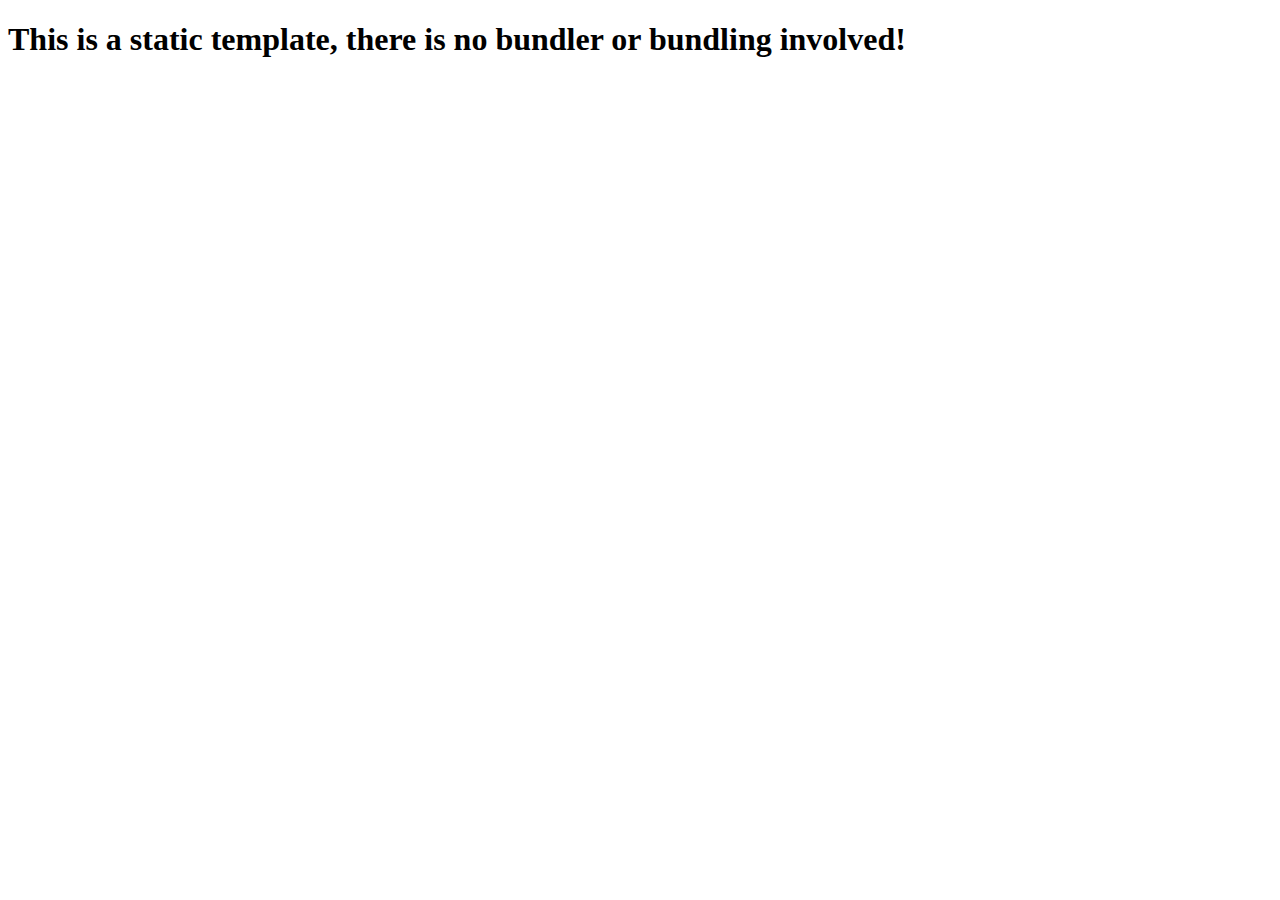
<file: css-challenges/index.html>
<!DOCTYPE html>
<html lang="en">
  <head>
    <meta charset="UTF-8">
    <meta name="viewport" content="width=device-width, initial-scale=1.0">
    <meta http-equiv="X-UA-Compatible" content="ie=edge">
    <title>Static Template</title>
  </head>
  <body>
    <h1>This is a static template, there is no bundler or bundling involved!</h1>
  </body>
</html>
</file>
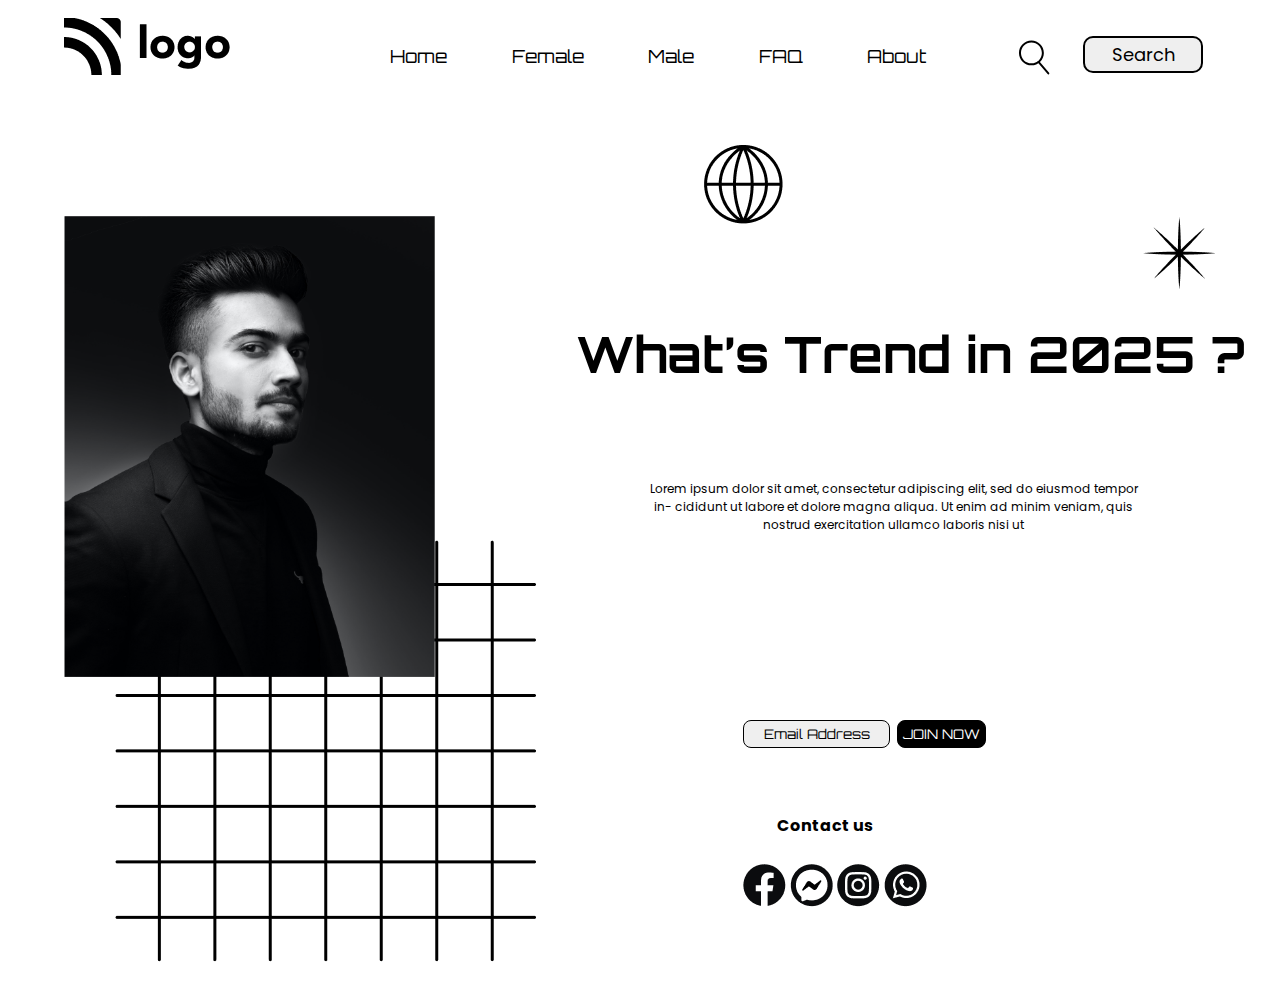
<file: live-class-project-01/index.html>
<!DOCTYPE html>
<html lang="en">
  <head>
    <meta charset="UTF-8" />
    <meta http-equiv="X-UA-Compatible" content="IE=edge" />
    <meta name="viewport" content="width=device-width, initial-scale=1.0" />
    <!-- CSS File -->
    <link rel="stylesheet" href="style.css" />
    <!-- Font Orbiton -->
    <link rel="preconnect" href="https://fonts.googleapis.com" />
    <link rel="preconnect" href="https://fonts.gstatic.com" crossorigin />
    <link
      href="https://fonts.googleapis.com/css2?family=Orbitron:wght@400;500;600;700;800&display=swap"
      rel="stylesheet"
    />

    <!-- FONT Poppins -->
    <link rel="preconnect" href="https://fonts.googleapis.com" />
    <link rel="preconnect" href="https://fonts.gstatic.com" crossorigin />
    <link
      href="https://fonts.googleapis.com/css2?family=Poppins:wght@200;300;400;500;600;700&display=swap"
      rel="stylesheet"
    />
    <title>Document</title>
  </head>
  <body>
    <div class="container">
      <!-- Navbar Section -->
      <section aria-label="navbar">
        <nav class="navbar-container">
          <div>
            <img src="./assets/Logo.png" alt="brand-logo" />
          </div>
          <div>
            <ul class="list">
              <li class="list-item">Home</li>
              <li class="list-item">Female</li>
              <li class="list-item">Male</li>
              <li class="list-item">FAQ</li>
              <li class="list-item">About</li>
            </ul>
          </div>
          <div class="button-group">
            <div class="search-icon">
              <svg
                width="32"
                height="35"
                viewBox="0 0 32 35"
                fill="none"
                xmlns="http://www.w3.org/2000/svg"
              >
                <path
                  d="M13.42 25.34C6.56004 25.34 0.97998 19.76 0.97998 12.9C0.97998 6.03999 6.56004 0.459991 13.42 0.459991C20.28 0.459991 25.86 6.03999 25.86 12.9C25.87 19.76 20.28 25.34 13.42 25.34ZM13.42 2.44999C7.66004 2.44999 2.97998 7.13999 2.97998 12.89C2.97998 18.64 7.66004 23.33 13.42 23.33C19.18 23.33 23.86 18.64 23.86 12.89C23.86 7.13999 19.18 2.44999 13.42 2.44999Z"
                  fill="black"
                />
                <path
                  d="M30.35 34.4C30.07 34.4 29.7899 34.28 29.5899 34.05L19.75 22.53C19.39 22.11 19.44 21.48 19.86 21.12C20.28 20.76 20.91 20.81 21.27 21.23L31.11 32.75C31.47 33.17 31.42 33.8 31 34.16C30.81 34.32 30.58 34.4 30.35 34.4Z"
                  fill="black"
                />
              </svg>
            </div>
            <div><button class="nav-button">Search</button></div>
          </div>
        </nav>
      </section>
      <!-- Hero Banner Section -->
      <section aria-label="banner">
        <div class="hero-container">
          <!-- --------------- -->
          <!-- Patterns -->
          <!-- ---------------- -->
          <span class="square">
            <img src="./assets/squares.png" alt="square-pattern" />
          </span>
          <!-- Star -->
          <span class="star">
            <img src="./assets/start.png" alt="start-pattern" />
          </span>
          <!-- Globe -->
          <span class="globe">
            <img src="./assets/globe.png" alt="globe-pattern" />
          </span>
          <div>
            <img src="./assets/Image.png" alt="person-hero-iamge" />
          </div>
          <div class="hero-container-right">
            <h1 class="hero-heading">What’s Trend in 2025 ?</h1>
            <p class="hero-description">
              Lorem ipsum dolor sit amet, consectetur adipiscing elit, sed do
              eiusmod tempor in- cididunt ut labore et dolore magna aliqua. Ut
              enim ad minim veniam, quis nostrud exercitation ullamco laboris
              nisi ut
            </p>
            <div>
              <button class="button-email">Email Address</button>
              <button class="button-join">JOIN NOW</button>
            </div>
            <div>
              <h4 class="contact-heading">Contact us</h4>
              <div class="icons">
                <span>
                  <img src="./assets/Group.png" alt="facebook-icon" />
                </span>
                <span>
                  <img src="./assets/Group (1).png" alt="messenger-icon" />
                </span>
                <span>
                  <img src="./assets/Group (2).png" alt="instagram-icon" />
                </span>
                <span>
                  <img src="./assets/Group (3).png" alt="whatsapp-icon" />
                </span>
              </div>
            </div>
          </div>
        </div>
      </section>
    </div>
  </body>
</html>
</file>
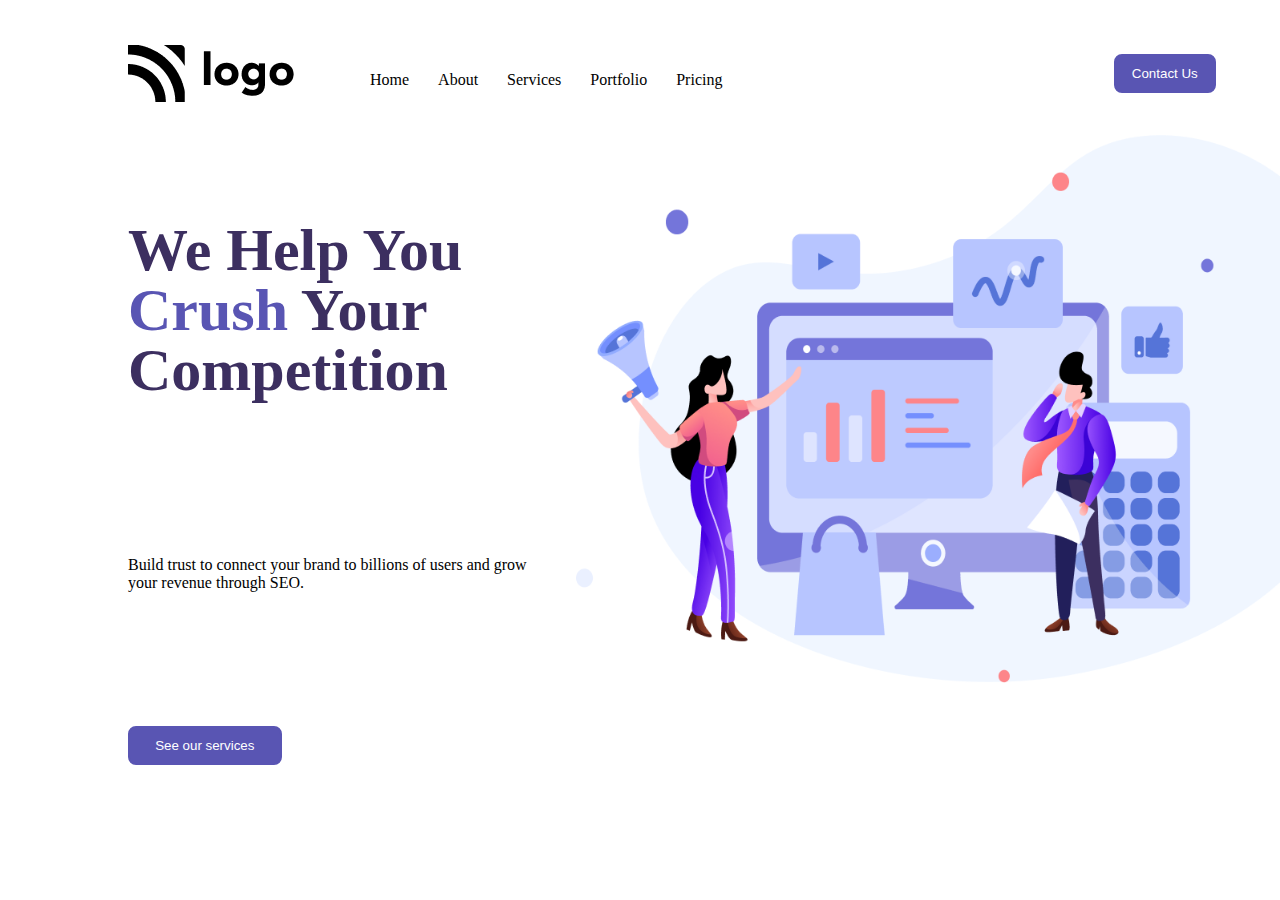
<file: live-class-project-04/index.html>
<!DOCTYPE html>
<html lang="en">
  <head>
    <meta charset="UTF-8" />
    <meta http-equiv="X-UA-Compatible" content="IE=edge" />
    <meta name="viewport" content="width=device-width, initial-scale=1.0" />
    <!-- stylesheet -->
    <link rel="stylesheet" href="style.css" />
    <!-- Font -->
    <link rel="preconnect" href="https://fonts.googleapis.com" />
    <link rel="preconnect" href="https://fonts.gstatic.com" crossorigin />
    <link
      href="https://fonts.googleapis.com/css2?family=Poppins:wght@200;300;400;500;600;700;800&display=swap"
      rel="stylesheet"
    />
    <title>Document</title>
  </head>
  <body>
    <div class="container">
      <section aria-label="navbar">
        <nav class="navbar-container">
          <div>
            <img src="./assets/Logo.png" alt="brand-logo" />
          </div>
          <div class="grow-list">
            <ul class="list">
              <li class="list-item">Home</li>
              <li class="list-item">About</li>
              <li class="list-item">Services</li>
              <li class="list-item">Portfolio</li>
              <li class="list-item">Pricing</li>
            </ul>
          </div>
          <div class="button-group">
            <button class="nav-button">Contact Us</button>
          </div>
        </nav>
      </section>
      <!-- Banner -->
      <section aria-label="banner">
        <div class="banner-container">
          <!-- Left text -->
          <div>
            <h1 class="heading-text">
              We Help You <span>Crush</span> Your Competition
            </h1>
            <p class="description">
              Build trust to connect your brand to billions of users and grow
              your revenue through SEO.
            </p>
            <button class="nav-button btn">See our services</button>
          </div>
          <!-- Right Text -->
          <div>
            <img src="./assets/Header Illustration.png" alt="illustration" />
          </div>
        </div>
      </section>
    </div>
  </body>
</html>
</file>
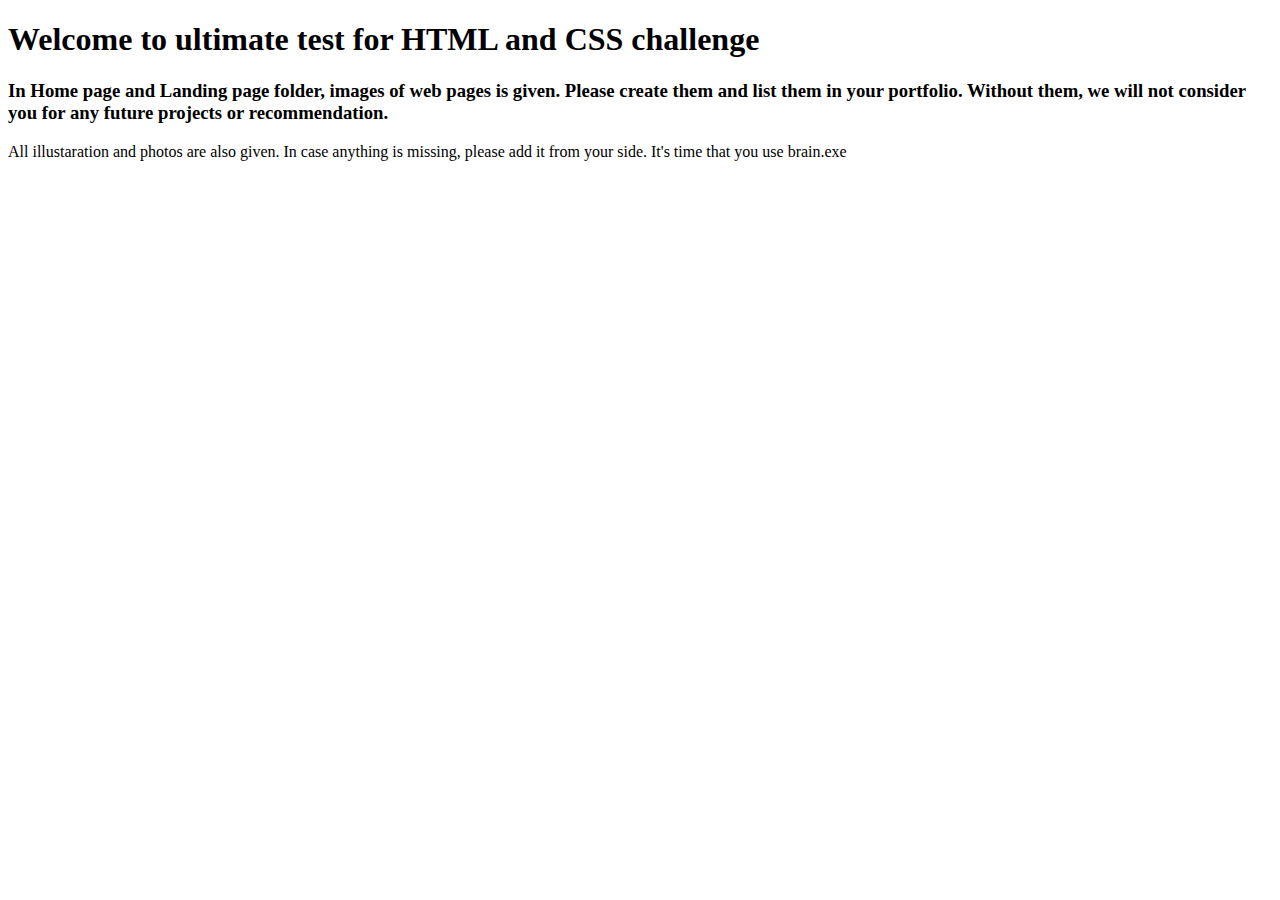
<file: live-class-project-1-to-15/index.html>
<!DOCTYPE html>
<html lang="en">
  <head>
    <meta charset="UTF-8" />
    <meta name="viewport" content="width=device-width, initial-scale=1.0" />
    <meta http-equiv="X-UA-Compatible" content="ie=edge" />
    <title>Document</title>
  </head>
  <body>
    <h1>Welcome to ultimate test for HTML and CSS challenge</h1>
    <h3>
      In Home page and Landing page folder, images of web pages is given. Please
      create them and list them in your portfolio. Without them, we will not
      consider you for any future projects or recommendation.
    </h3>
    <p>
      All illustaration and photos are also given. In case anything is missing,
      please add it from your side. It's time that you use brain.exe
    </p>
  </body>
</html>
</file>
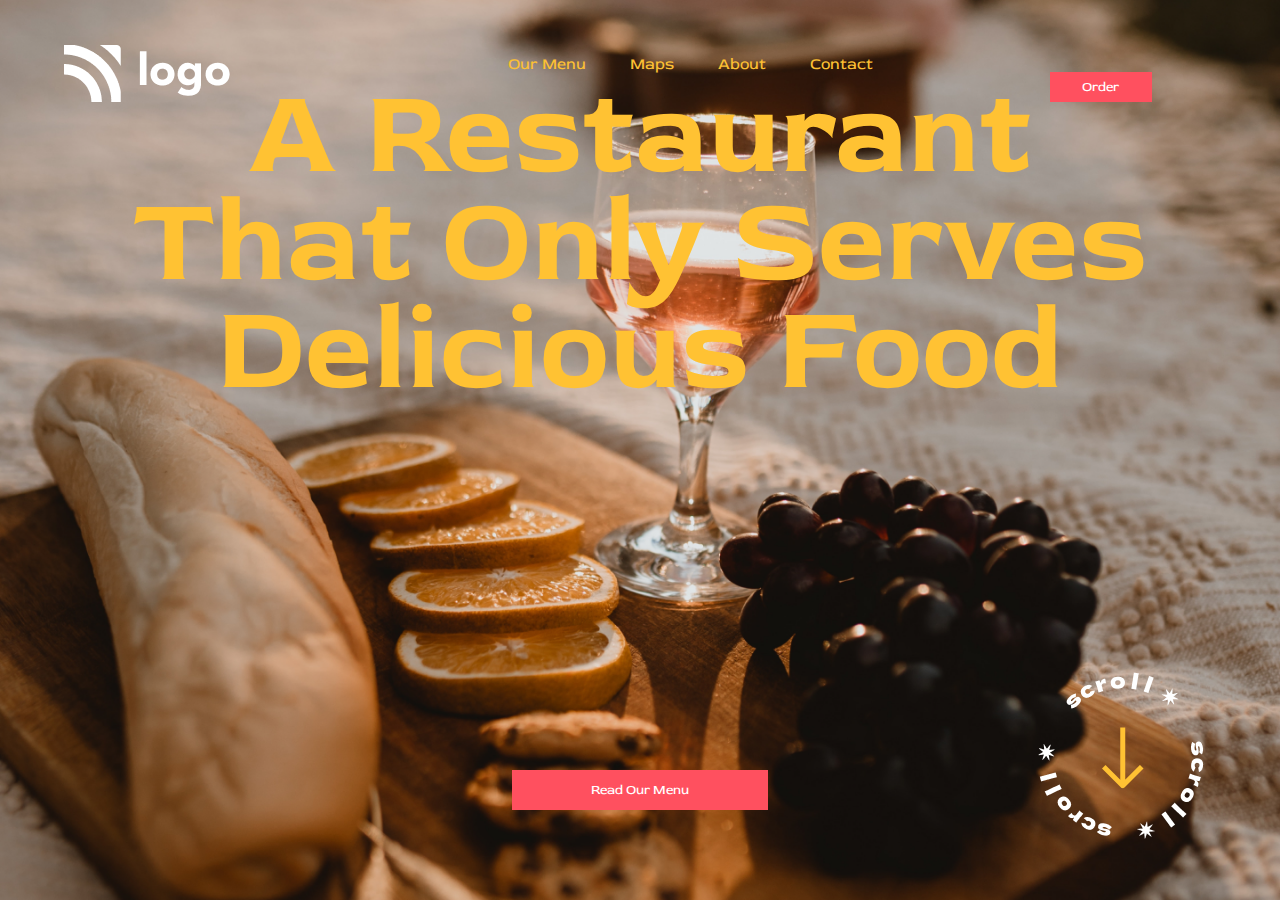
<file: live-class-project-2/index.html>
<!DOCTYPE html>
<html lang="en">
  <head>
    <meta charset="UTF-8" />
    <meta http-equiv="X-UA-Compatible" content="IE=edge" />
    <meta name="viewport" content="width=device-width, initial-scale=1.0" />
    <link rel="stylesheet" href="style.css" />
    <!-- Red Rose Font -->
    <link rel="preconnect" href="https://fonts.googleapis.com" />
    <link rel="preconnect" href="https://fonts.gstatic.com" crossorigin />
    <link
      href="https://fonts.googleapis.com/css2?family=Red+Rose:wght@300;400;500;600;700&display=swap"
      rel="stylesheet"
    />
    <!-- Dela Font -->
    <link rel="preconnect" href="https://fonts.googleapis.com" />
    <link rel="preconnect" href="https://fonts.gstatic.com" crossorigin />
    <link
      href="https://fonts.googleapis.com/css2?family=Dela+Gothic+One&display=swap"
      rel="stylesheet"
    />
    <title>Document</title>
  </head>
  <body>
    <div class="container">
      <section aria-label="navbar">
        <nav class="navbar">
          <div>
            <img src="./assets/white-logo.png" alt="logo" class="logo" />
          </div>
          <div>
            <ul class="list">
              <li class="list-item">Our Menu</li>
              <li class="list-item">Maps</li>
              <li class="list-item">About</li>
              <li class="list-item">Contact</li>
            </ul>
          </div>
          <div>
            <button class="button-small">Order</button>
          </div>
        </nav>
      </section>
      <!-- Hero Section -->
      <section aria-label="hero">
        <div class="hero">
          <h1 class="hero-heading">
            A Restaurant That Only Serves Delicious Food
          </h1>
          <button class="button-large">Read Our Menu</button>
          <div class="bottom">
            <div>
              <img src="./assets/scrool.png" alt="bottom-logo" />
            </div>
          </div>
        </div>
      </section>
    </div>
  </body>
</html>
</file>
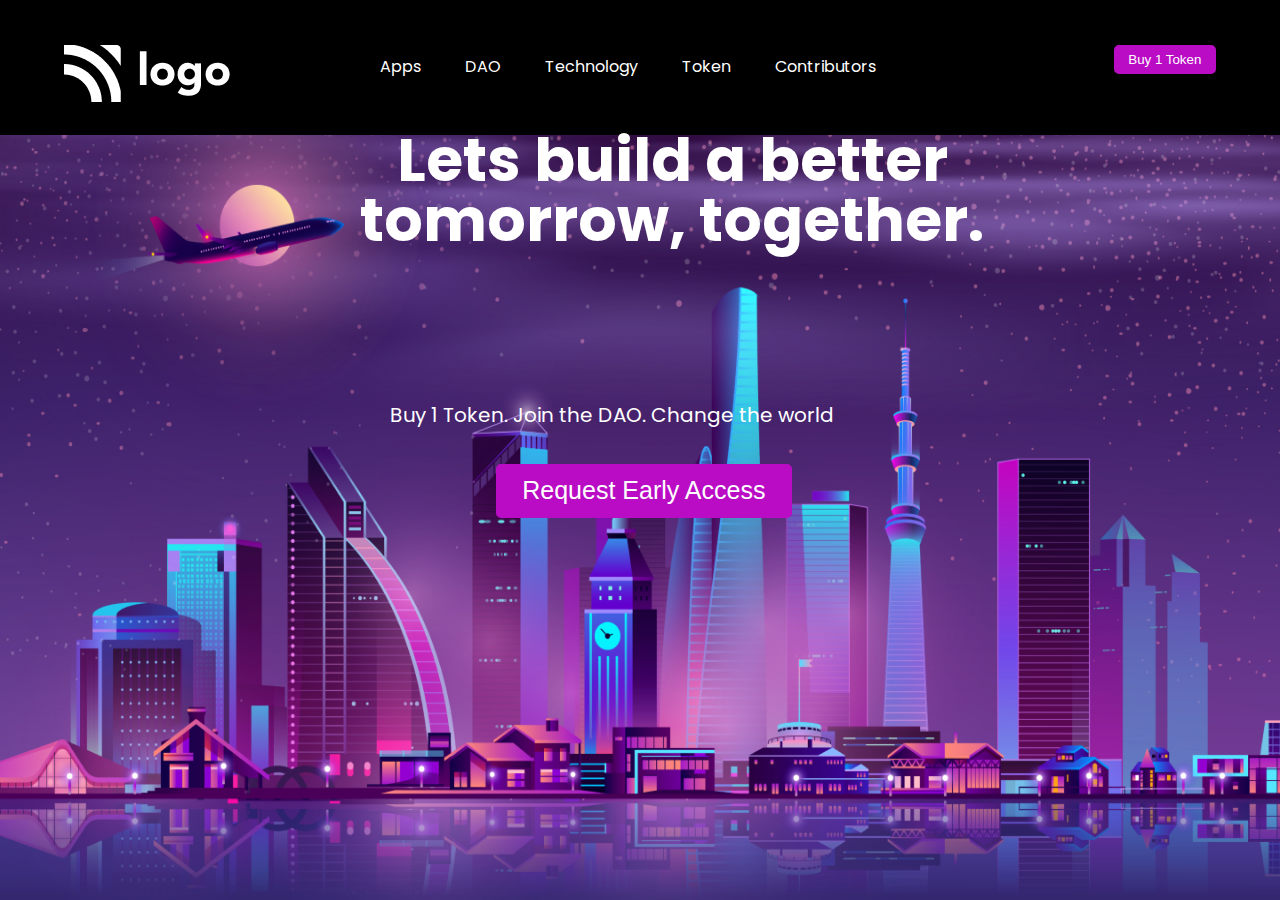
<file: live-class-project-5/index.html>
<!DOCTYPE html>
<html lang="en">
  <head>
    <meta charset="UTF-8" />
    <meta http-equiv="X-UA-Compatible" content="IE=edge" />
    <meta name="viewport" content="width=device-width, initial-scale=1.0" />
    <link rel="stylesheet" href="style.css" />
    <link rel="preconnect" href="https://fonts.googleapis.com" />
    <link rel="preconnect" href="https://fonts.gstatic.com" crossorigin />
    <link
      href="https://fonts.googleapis.com/css2?family=Poppins:wght@200;300;400;500;600;700;800&display=swap"
      rel="stylesheet"
    />
    <link rel="preconnect" href="https://fonts.googleapis.com" />
    <link rel="preconnect" href="https://fonts.gstatic.com" crossorigin />
    <link
      href="https://fonts.googleapis.com/css2?family=Montserrat:wght@600;700;800&display=swap"
      rel="stylesheet"
    />

    <title>Document</title>
  </head>
  <body>
    <div class="container">
      <section aria-label="navbar">
        <nav class="navbar">
          <div>
            <img src="./assets/white-logo.png" alt="logo" class="logo" />
          </div>
          <div class="line"></div>
          <div class="grow-list">
            <ul class="list">
              <li class="list-item">Apps</li>
              <li class="list-item">DAO</li>
              <li class="list-item">Technology</li>
              <li class="list-item">Token</li>
              <li class="list-item">Contributors</li>
            </ul>
          </div>
          <div>
            <button class="button-small">Buy 1 Token</button>
          </div>
        </nav>
      </section>
      <!-- Hero Section -->
      <section aria-label="hero">
        <div class="hero">
          <h1 class="hero-heading">Lets build a better tomorrow, together.</h1>
          <p class="hero-description">
            Buy 1 Token. Join the DAO. Change the world
          </p>
          <button class="button-large">Request Early Access</button>
        </div>
      </section>
    </div>
  </body>
</html>
</file>
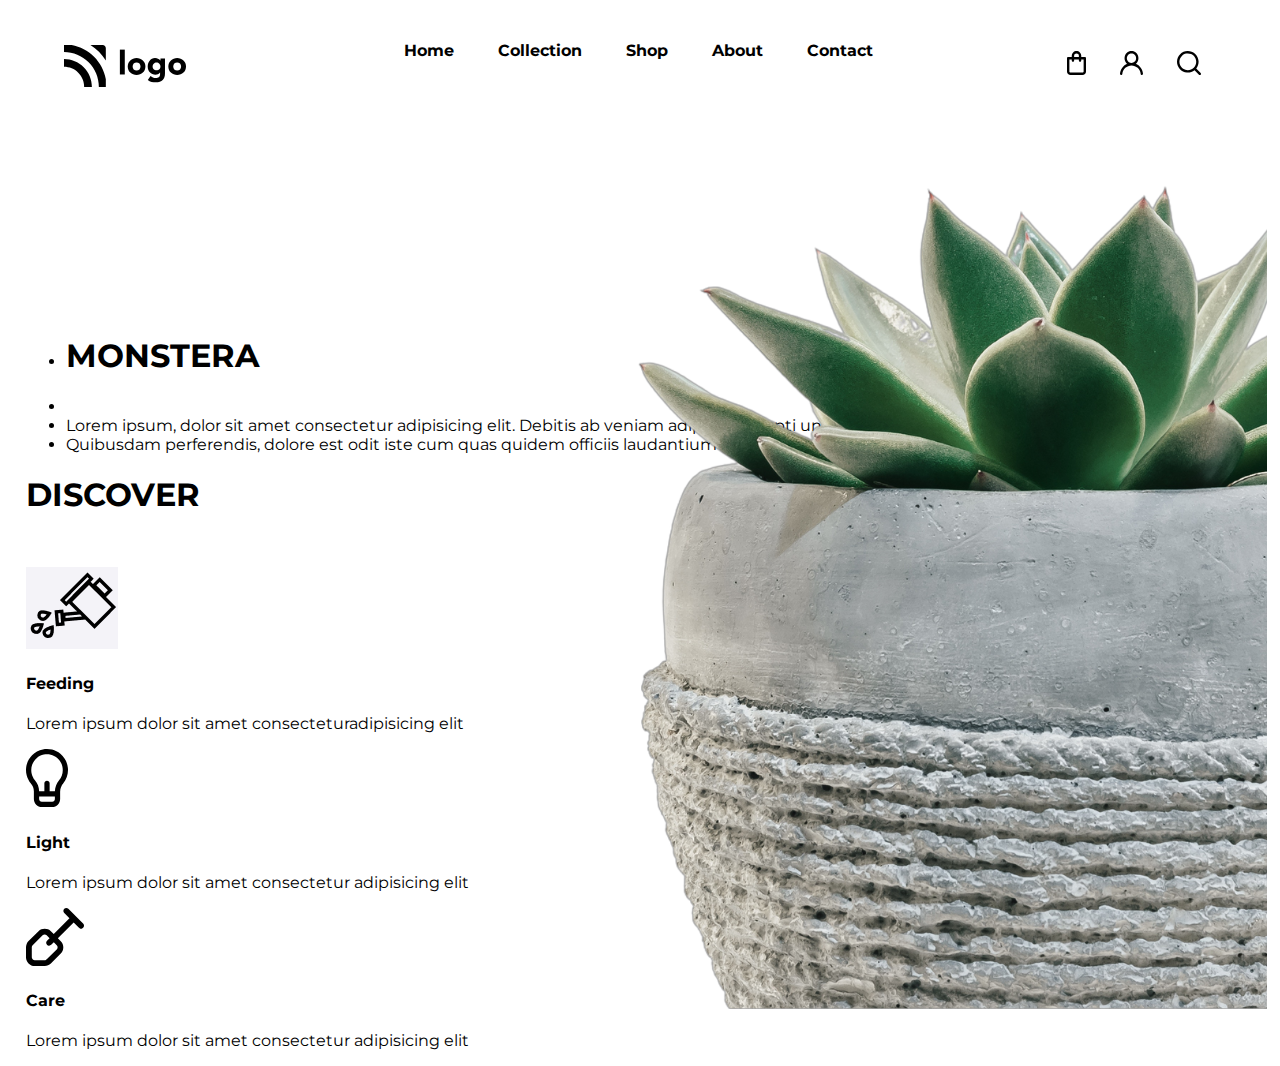
<file: live-class-project-6/index.html>
<!DOCTYPE html>
<html lang="en">
  <head>
    <meta charset="UTF-8" />
    <meta http-equiv="X-UA-Compatible" content="IE=edge" />
    <meta name="viewport" content="width=device-width, initial-scale=1.0" />
    <title>Document</title>
    <link
      href="https://fonts.googleapis.com/css?family=Allerta"
      rel="stylesheet"
    />
    <link
      href="https://fonts.googleapis.com/css?family=Abel"
      rel="stylesheet"
    />
    <style>
      /* Write styles here */
    </style>
    <link rel="stylesheet" href="style.css">
  </head>
  <body>
    <nav id="navbarMonstera">
      <div id="navFirst">
        <img src="./photos/Logo.svg" />
      </div>

      <div id="navMid">
        <div>
          <h4>Home</h4>
        </div>
        <div><h4>Collection</h4></div>
        <div>
          <h4>Shop</h4>
        </div>
        <div>
          <h4>About</h4>
        </div>
        <div>
          <h4>Contact</h4>
        </div>
      </div>

      <div id="navEnd">
        <div>
          <img src="./photos/cart.svg" />
        </div>
        <div>
          <img src="./photos/user.svg" />
        </div>
        <div>
          <img src="./photos/search.svg" />
        </div>
      </div>
    </nav>

    <div id="midWhole">
      <div id="midWholePart1">
        <div id="midWholePart11">
          <div>
            <ul>
              <li><h1 id="monstera">MONSTERA</h1></li>
              <li></li>
              <li>
                Lorem ipsum, dolor sit amet consectetur adipisicing elit.
                Debitis ab veniam adipisci corrupti unde, nostrum saepe.
              </li>
              <li>
                Quibusdam perferendis, dolore est odit iste cum quas quidem
                officiis laudantium hic maxime recusandae?
              </li>
            </ul>
          </div>
        </div>
        <div id="midWholePart12">
          <div id="midWholePart121">
            <div>
              <h1>DISCOVER</h1>
            </div>
            <div id="midWholePart122">
              <img src="./photos/greaterThan.svg" />
            </div>
          </div>
        </div>
        <div id="midWholePart13">
          <div class="midWholePart13Parts">
            <div>
              <img id="feeding" src="./photos/water plant.png" />
            </div>
            <div>
              <h4>Feeding</h4>
              <p class="text">
                Lorem ipsum dolor sit amet consecteturadipisicing elit
              </p>
            </div>
          </div>
          <div class="midWholePart13Parts">
            <div>
              <img id="light" src="./photos/light.svg" alt="" />
            </div>
            <div>
              <h4>Light</h4>
              <p class="text">
                Lorem ipsum dolor sit amet consectetur adipisicing elit
              </p>
            </div>
          </div>
          <div class="midWholePart13Parts">
            <div>
              <img id="care" src="./photos/plough.svg" />
            </div>
            <div>
              <h4>Care</h4>
              <p class="text">
                Lorem ipsum dolor sit amet consectetur adipisicing elit
              </p>
            </div>
          </div>
        </div>
      </div>
      <div>
        <img id="imgMain" src="./photos/6_folwer_cut.png" />
      </div>
    </div>
  </body>
</html>
</file>
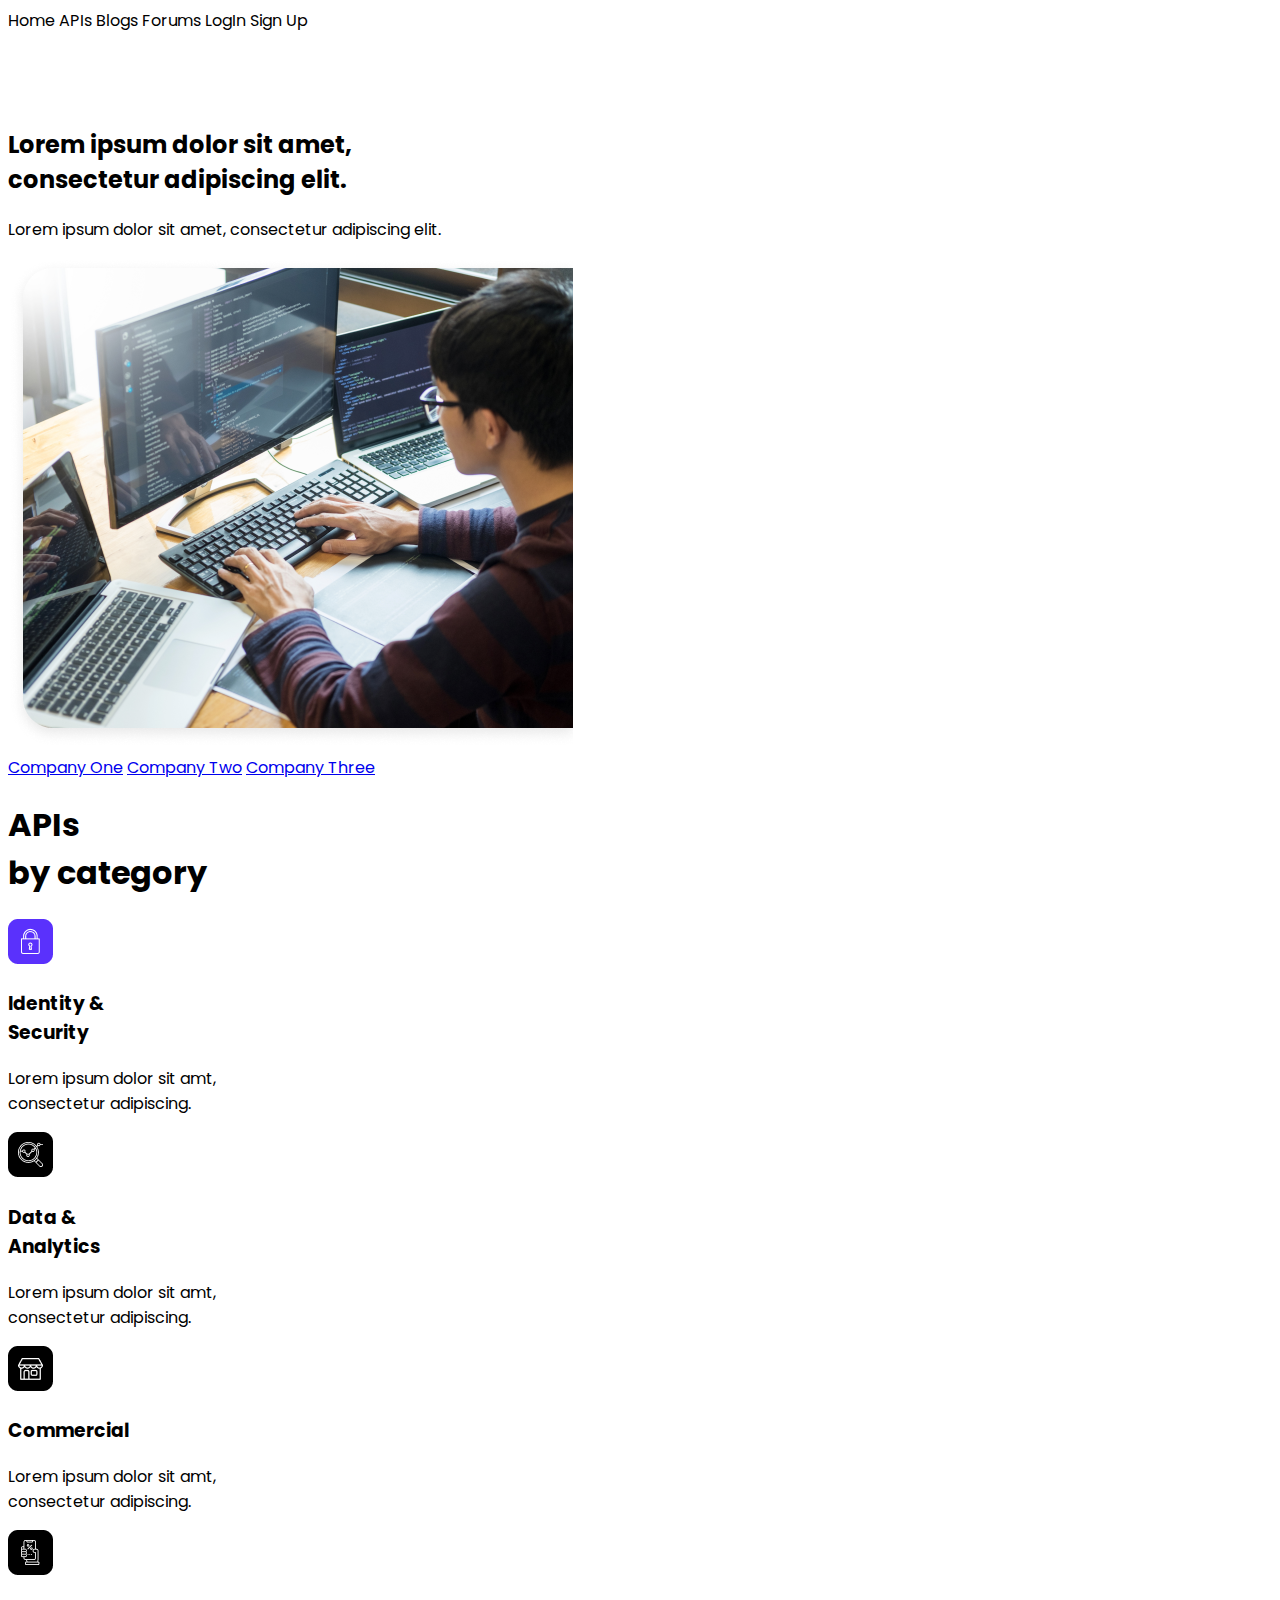
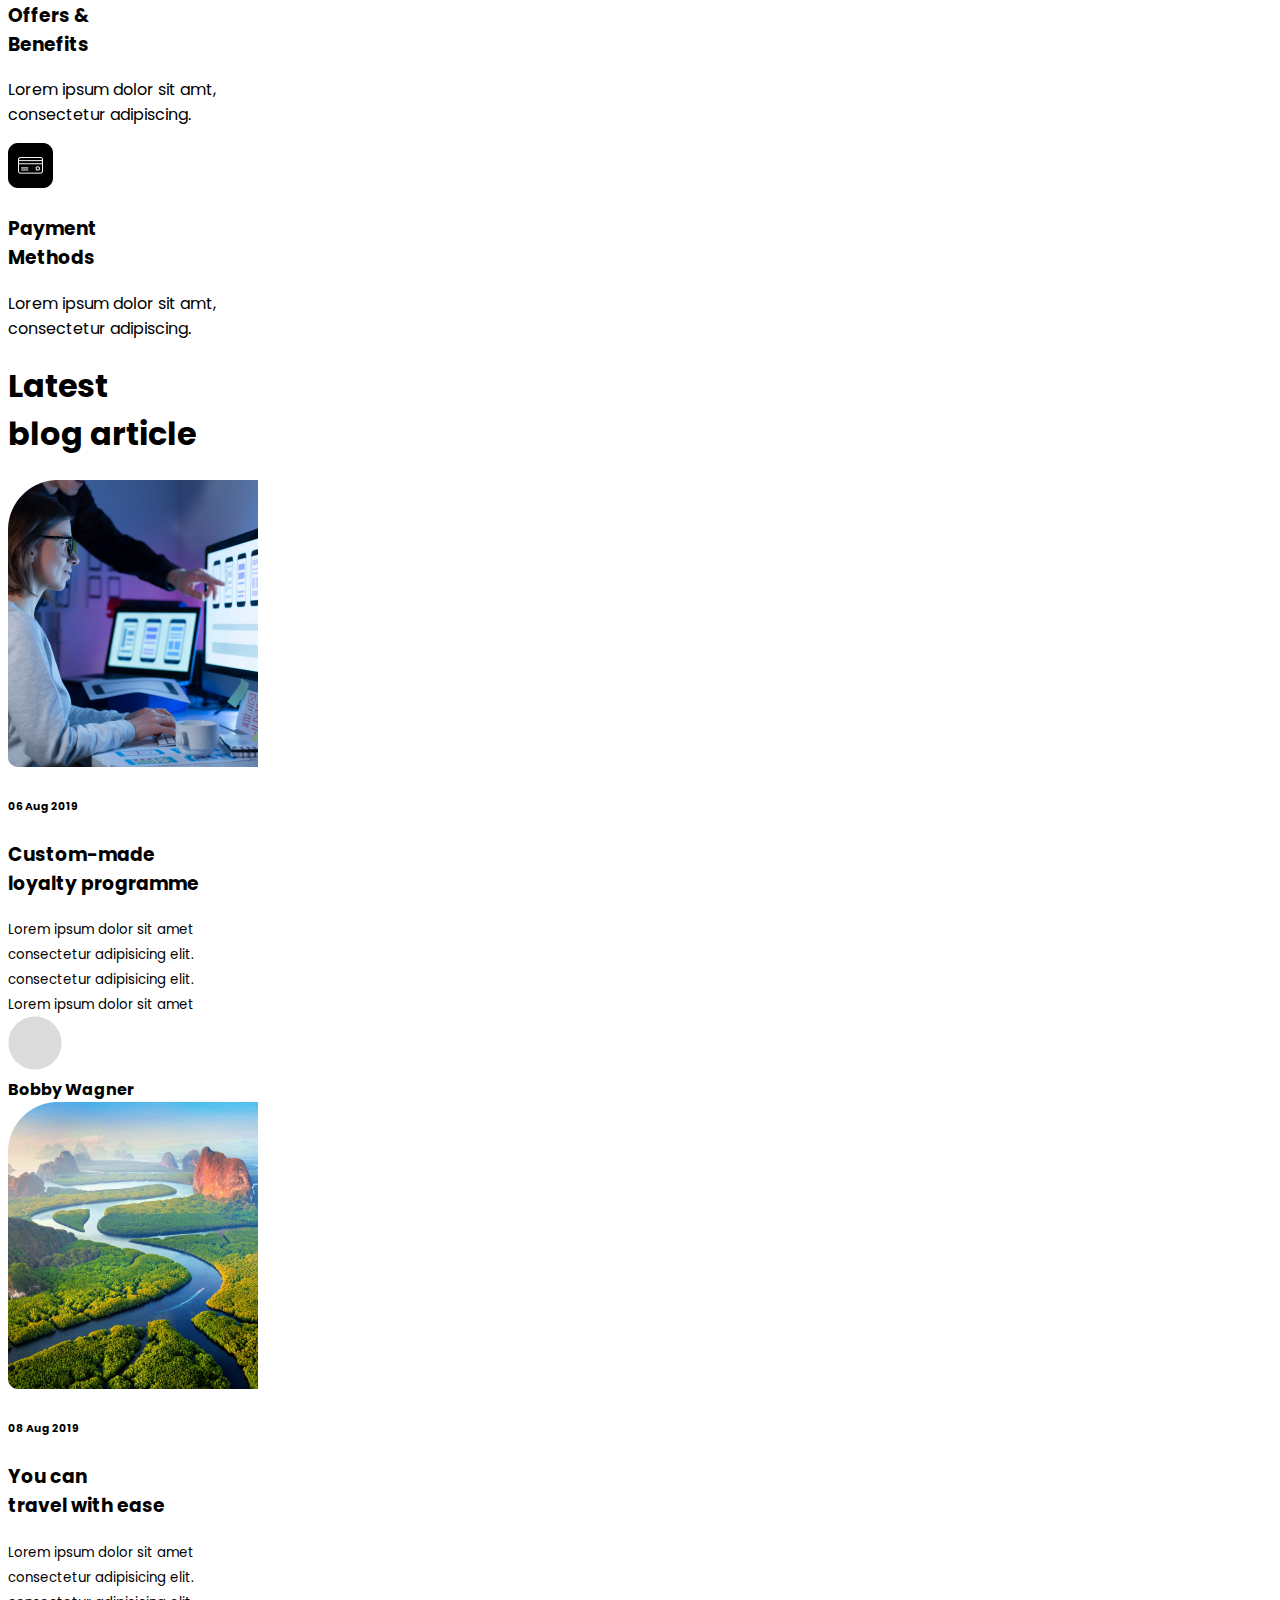
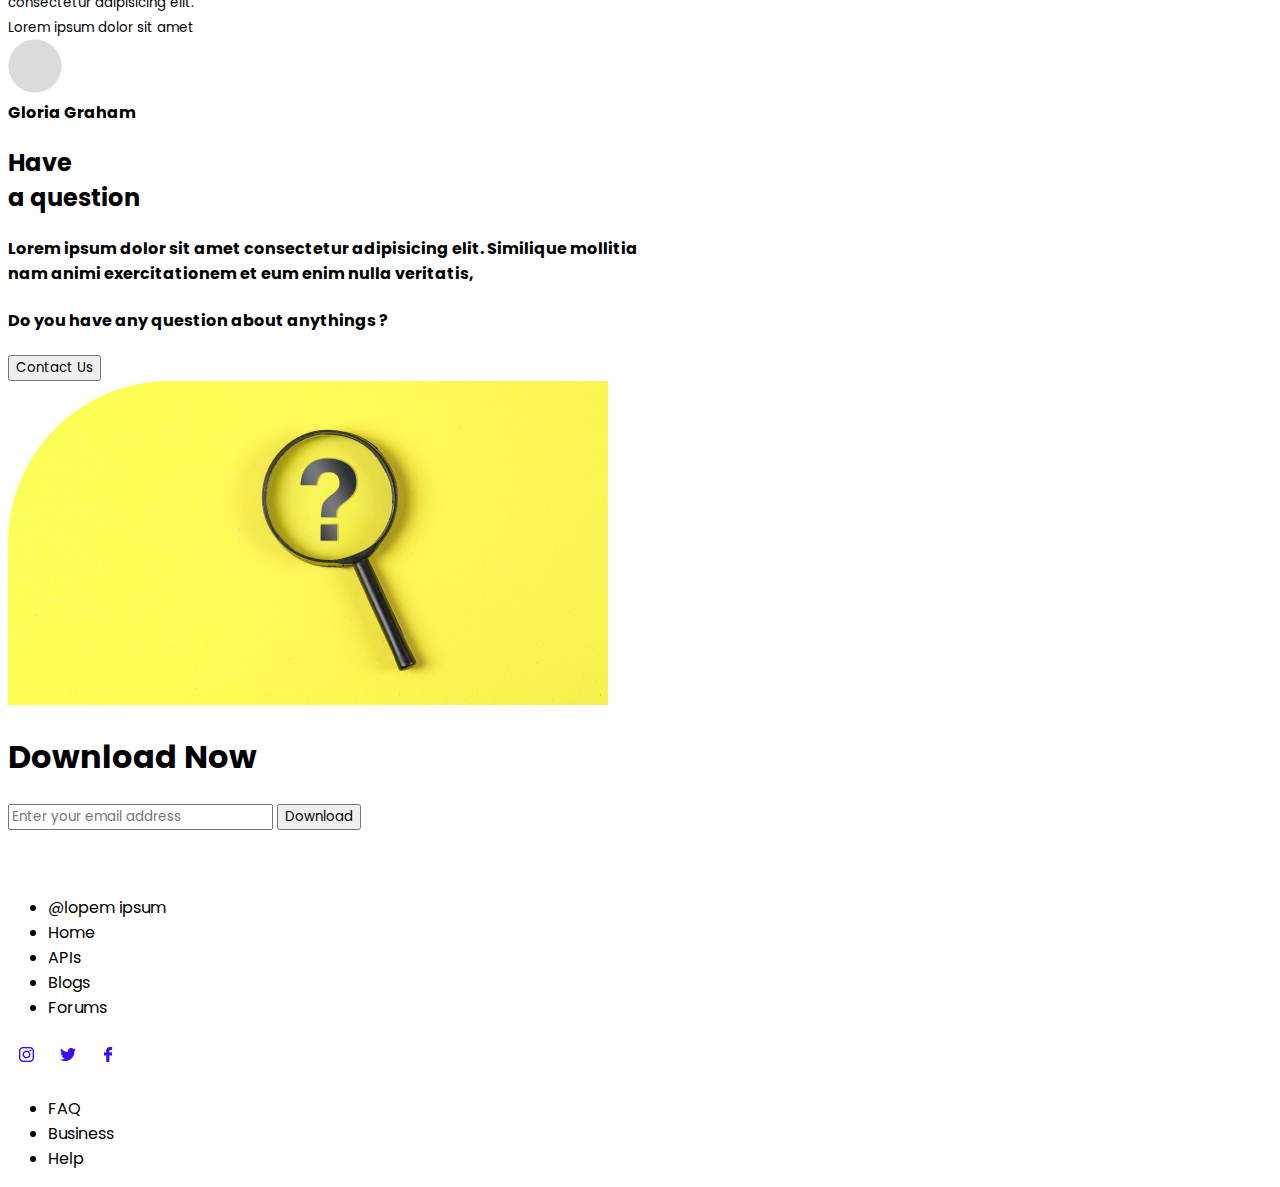
<file: live-class-project-9/index.html>
<!DOCTYPE html>
<html lang="en">
<head>
    <meta charset="UTF-8">
    <meta http-equiv="X-UA-Compatible" content="IE=edge">
    <meta name="viewport" content="width=device-width, initial-scale=1.0">
    <title>Developer Landing Page</title>
    <link rel="stylesheet" href="style.css">
</head>
<body>
    <!-- Header Starts -->
    <header>
        <!-- Navigation Bar Starts -->
        <nav>
            <!-- Navigation items Starts -->
            <a class="nav-item">Home</a>
            <a class="nav-item">APIs</a>
            <a class="nav-item">Blogs</a>
            <a class="nav-item">Forums</a>
            <a class="nav-item">LogIn</a>
            <a class="nav-item-active">Sign Up</a>
            <svg class="nav-item" width="13" height="13" viewBox="0 0 13 13" fill="none" xmlns="http://www.w3.org/2000/svg">
            <path fill-rule="evenodd" clip-rule="evenodd" d="M8.85903 8.24401L11.816 11.321L11.815 11.322C11.991 11.4877 12.0614 11.7369 11.9982 11.9703C11.9349 12.2036 11.7483 12.3831 11.5127 12.4372C11.2771 12.4914 11.0308 12.4113 10.872 12.229L7.89103 9.12901C7.04998 9.72236 6.04531 10.0397 5.01603 10.037C2.66419 10.0372 0.627975 8.40344 0.118589 6.10743C-0.390797 3.81142 0.763438 1.46979 2.89472 0.475412C5.02599 -0.518963 7.56198 0.100953 8.99418 1.96641C10.4264 3.83187 10.3702 6.44192 8.85903 8.24401ZM8.44412 3.59725C7.86941 2.21135 6.51636 1.3082 5.01603 1.30901C2.9693 1.31231 1.31123 2.97128 1.30903 5.01801C1.30903 6.51834 2.21291 7.8709 3.59912 8.44487C4.98532 9.01883 6.58078 8.70114 7.64139 7.63996C8.702 6.57878 9.01883 4.98314 8.44412 3.59725Z" fill="white"/>
            </svg>
        </nav>

        <!-- LOGO -->
        <div >
            <img class="logo" src="./images/Logo.png" >
        </div>

        <!-- Text -->
        <div class="header-text">
            <img src="./images/Rectangle_12.png">
            <h2>
                Lorem ipsum dolor sit amet, <br>consectetur adipiscing elit.
            </h2>
            <p>
                Lorem ipsum dolor sit amet, consectetur adipiscing elit.
            </p>
        </div>

        <!-- Image -->
        <div>
            <img class="header-image" src="./images/IMAGE HERE.png">
        </div>
    </header>
    <!-- Companies -->
    <div class="companies">
        <a href="#" class="company-items">Company One</a>
        <a href="#" class="company-items">Company Two</a>
        <a href="#" class="company-items">Company Three</a>
    </div>

    <!-- API Section -->
    <div class="api">
        <h1 class="api-heading">APIs <br> by category</h1>
    <!-- Cards -->
        <div class="cards">
            <!-- Card 01 -->
            <div class="card-active">
                <img class="card-logo" src="./images/Group 97.png">
                <h3 class="card-head-active">Identity & <br> Security</h3>
                <p class="card-body">Lorem ipsum dolor sit amt, <br> consectetur adipiscing.</p>
            </div>
            <!-- Card 02 -->
            <div class="card">
                <img class="card-logo" src="./images/Group 98.png">
                <h3 class="card-head">Data & <br> Analytics</h3>
                <p class="card-body">Lorem ipsum dolor sit amt, <br> consectetur adipiscing.</p>
            </div>
            <!-- Card 03 -->
            <div class="card">
                <img class="card-logo" src="./images/Group 99.png">
                <h3 class="card-head">Commercial</h3>
                <p class="card-body">Lorem ipsum dolor sit amt, <br> consectetur adipiscing.</p>
            </div>
            <!-- Card 04 -->
            <div class="card">
                <img class="card-logo" src="./images/Group 100.png">
                <h3 class="card-head">Offers & <br> Benefits</h3>
                <p class="card-body">Lorem ipsum dolor sit amt, <br> consectetur adipiscing.</p>
            </div>
            <!-- Card 05 -->
            <div class="card">
                <img class="card-logo" src="./images/Group 101.png">
                <h3 class="card-head">Payment <br> Methods</h3>
                <p class="card-body">Lorem ipsum dolor sit amt, <br> consectetur adipiscing.</p>
            </div>

        </div>        
    </div>

    <!-- Blog section -->
    
    <div class="blog-heading">
            <h1>Latest <br> blog article</h1>
    </div>
        <!-- Blogs -->
    <div class="blog-cards">
            <!-- Blog card 01 -->
        <div class="blog-card">
                <div class="blog-image">
                    <img src="./images/Rectangle.png" alt="" >
                </div>
                <div class="blog-content">
                    <h6 >06 Aug 2019</h6>
                    <h3 >Custom-made <br> loyalty programme</h3>
                    <small>Lorem ipsum dolor sit amet <br>consectetur adipisicing elit. <br> consectetur adipisicing elit. <br>Lorem ipsum dolor sit amet</small>
                </div>
                <div class="blog-bottom">
                    <img class="blog-card-bottom-image" src="./images/IMAGE HERE (2).png" alt="">
                </div>
                <div class="blog-author">
                    <b class="blog-author">Bobby Wagner</b>
                </div>
                
            </div>

            <!-- Blog card 02 -->

            <div class="blog-card">
                <div class="blog-image">
                    <img src="./images/Rectangle Copy.png" alt="" >
                </div>
                <div class="blog-content">
                    <h6 >08 Aug 2019</h6>
                    <h3 >You can <br> travel with ease</h3>
                    <small>Lorem ipsum dolor sit amet <br>consectetur adipisicing elit. <br> consectetur adipisicing elit. <br>Lorem ipsum dolor sit amet</small>
                </div>
                <div class="blog-bottom">
                    <img class="blog-card-bottom-image" src="./images/IMAGE HERE (2).png" alt="">
                </div>
                <div class="blog-author">
                    <b class="blog-author">Gloria Graham</b>
                </div>
                
            </div>
        </div>

        <!-- FAQ SECTION -->
        <div class="faq-section">
            <div class="faq-content">
                <h2>Have <br> a question</h2>
                <h4>Lorem ipsum dolor sit amet consectetur adipisicing elit. Similique mollitia <br>nam animi exercitationem et eum enim nulla veritatis,</h4>
                <h4>Do you have any question about anythings ?</h4>

                <button >Contact Us</button>
            </div>
            <div class="faq-image">
                <img src="./images/Rectangle_38-2 (1).png" alt="">
            </div>
        </div>

        <!-- Download -->
        <div class="download-section">
            <div class="download-content">
                <h1>Download <span> Now</span></h1>
            </div>
            <div class="download-email">
                <form>
                    <input placeholder="Enter your email address"/>
                    <button>Download</button>
                  </form>
            </div>
        </div>

        <!-- Download -->
        <div class="footer-section">
            <div class="footer-left">
                <img class="footer-logo"src="./images/Logo.png" alt="">
                <ul class="list">
                    <li class="list-items">@lopem ipsum</li>
                    <li class="list-items">Home</li>
                    <li class="list-items">APIs</li>
                    <li class="list-items">Blogs</li>
                    <li class="list-items">Forums</li>
                </ul>
            </div>

            <div class="footer-right">
                <div class="footer-right">
                    <img class="footer-logos" src="./images/Group 102.png" alt="">
                    <img class="footer-logos" src="./images/Group 103.png" alt="">
                    <img class="footer-logos" src="./images/Group 104.png" alt="">
                </div>
                <ul class="logos-list">
                    <li class="list-items">FAQ</li>
                    <li class="list-items">Business</li>
                    <li class="list-items">Help</li>
                </ul>
            </div>
            
        </div>
</body>
</html>
</file>
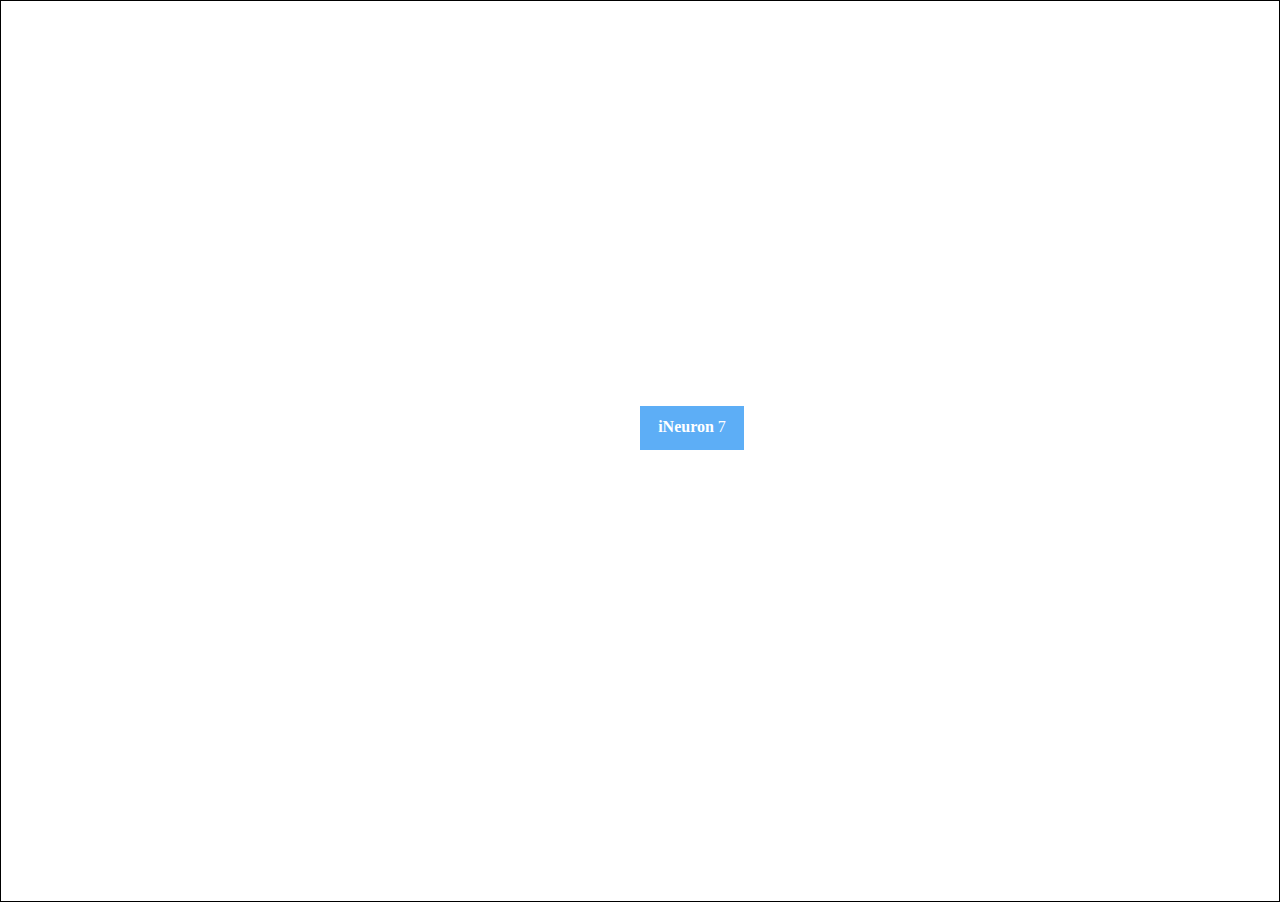
<file: css-challenges/ButtonChallenges/Challenge_1/index.html>
<!DOCTYPE html>
<html lang="en">
  <head>
    <meta charset="UTF-8" />
    <meta http-equiv="X-UA-Compatible" content="IE=edge" />
    <meta name="viewport" content="width=device-width, initial-scale=1.0" />
    <link rel="stylesheet" href="./style.css" />
    <title>iNeuron</title>
  </head>
  <body>
    <div class="container">
      <a href="#" class="btn">
        <span><b>iNeuron</b></span>
        <span class="badge">7</span>
      </a>
    </div>
  </body>
</html>
</file>
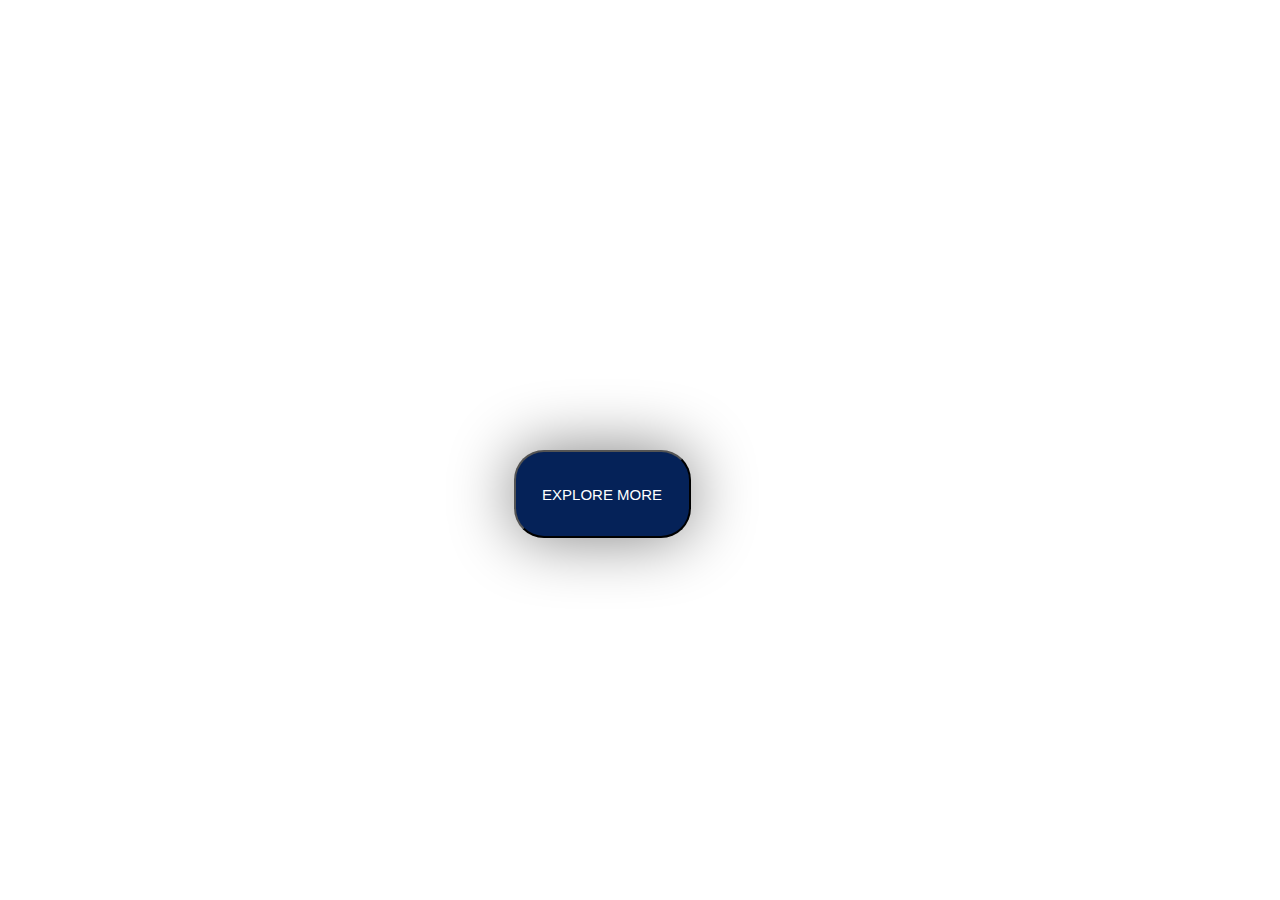
<file: css-challenges/ButtonChallenges/Challenge_3/index.html>
<html>
  <head>
    <link
      href="https://fonts.googleapis.com/css?family=Josefin+Sans&display=swap"
      rel="stylesheet"
    />
    <link rel="stylesheet" href="./style.css" />
    <title>Button</title>
  </head>
  <body>
    <div class="btn-wrapper">
      <button class="btn">
        <span class="btn-text-one">Explore More</span>
        <span class="btn-text-two">It's Interesting</span>
      </button>
    </div>
  </body>
</html>
</file>
<file: live-class-project-01/style.css>
body {
    margin: 0;
    padding: 0;
    width: 100vw;
    height: 100vh;
   }

ul > li {
    font-family: 'Orbitron', sans-serif;
    display: inline;
}

.navbar-container {
    position: relative;
    height: 20vh;
    top:5%;
}

nav div img {
    position: absolute;
    top: 10%;
    left: 5%;
}

.list {
    list-style: none;
    position: absolute;
    top: 15%;
    left: 25%;
    font-size: large;
}

.list-item {
    padding: 20px;
    margin: 10px;
}



.search-icon {
    position: absolute;
    top:22%;
    right: 18%;
}

.nav-button {
    position: absolute;
    font-family: Poppins;
    font-size: 18px;
    top: 20%;
    right: 6%;
    padding: 3px;
    width:120px;
    height: 35  px;
    border: 2px solid #000;
    border-radius: 10px;
}



.hero-container {
    position: relative;
    height: 80vh;
    width: 100vw;
}

.square {
    position: absolute;
    top: 50%;
    left: 9%;
}

.star {
    position: absolute;
    right:5%;
    top: 5%;
}

.globe {
    position: absolute;
    left: 55%;
    top: -5%;
}

.hero-container > div > img {

    position: absolute;
    top: 5%;
    left: 5%;
    width: 29%;
}

.hero-container-right {
    position: absolute;
    left:45%;
    top:15%;
    height: 100%;
}

.hero-heading {
    font-family: Orbitron;
    font-size: 50px;
    width:100%;
}

.hero-description {
    font-family: Poppins;
    font-size: 12px;
    text-align: center;   
    width: 75%;
    position: absolute;
    left: 10%;
    top: 25%;
}

.button-email {
    font-family: Orbitron;
    position: absolute;
    top:60%;
    left: 25%;
    width: 22%;
    padding:5px;
    border: 1px solid #000;
    border-radius: 8px;
}

.button-join {
    font-family: Orbitron;
    position: absolute;
    top:60%;
    left: 48%;
    background-color: #000;
    color: #fff;
    padding:5px;
    border: 1px solid #000;
    border-radius: 8px;
}

.contact-heading {
    font-family: Poppins;
    position: absolute;
    top:70%;
    left: 30%;
}

.icons {
    position: absolute;
    top:80%;
    left: 25%;
}

/* .square {
    position: absolute;
    top: 15%;
    left: 9%;
}

.globe {
    position: absolute;
    left: 55%;
    top: -30%;
}

.star {
    position: absolute;
    right:8%;
    top: 5%;
}


.hero-container > div > img {

    position: absolute;
    top: 5%;
    left: 5%;
    width: 29%;
}

.hero-container-right {
   float: right;
}


.hero-heading {
    font-family: 'Orbitron', sans-serif;
    font-size: 50px;
    border: 2px solid green;
    width:50%;
    
}

.hero-description {
    
    font-size: 12px;
    text-align: center;
    
}

.hero-container-right  div {
     position: absolute;
     bottom: 0;
     left: 40%;
}

.hero-container-right:nth-child(3) {
    background-color: yellow;
    color:blue;
}


.icons {
    display: inline;
}
 */
</file>
<file: live-class-project-04/style.css>
html, body {
    padding:0;
    margin: 0;
}

.navbar-container {
    width: 100vw;
    height: 20vh;
}

nav div img {
    position: absolute;
    top:5%;
    left: 10%;
}

.grow-list .list {
    position: absolute;
    top:5%;
    left: 25%;
    width: 40%;
    margin-right: 2%;
}

.grow-list .list .list-item {
    display: inline-block;
    padding:10px;
    margin-right: 5px;

}

.button-group .nav-button {
    background-color: #5955b3;
    color: #fff;
    position: absolute;
    right: 5%;
    top: 6%;
    width: 8%;
    padding:10px;
    border: 2px solid #5955b3;
    border-radius: 8px;
}

.heading-text {
    color: #3c2f60;
    position: absolute;
    left: 10%;
    top: 20%;
    width: 35%;
    height: 32%;
    font-size: 60px;
    line-height: 1;
}

div h1 span {
    color: #5955b3;
}

.description {
    position: absolute;
    top:60%;
    left:10%;
    width: 32%;
   
}

.btn {
    position: absolute;
    bottom: 15%;
    left: 10%;
    background-color: #5955b3;
    color: #fff;
    width: 12%;
    padding:10px;
    border: 2px solid #5955b3;
    border-radius: 8px;
}

section div div img {

    position: absolute;
    right: 0%;
    top: 15%;
    width: 55%;

}
</file>
<file: live-class-project-2/style.css>
/* box-sizing: border-box; */


body {
  padding: 0;
    margin: 0;
    width:100vw;
    height: 100vh;
  font-family: "Red Rose";
  background: url("./assets/pexels-maxyne-barcel-10402282 1.png");
    background-repeat: no-repeat;
    background-size: 100% 100%;
  
}

/* ------------------------------ */
/* ---------- NAVBAR ------------ */
/* ------------------------------ */

nav div img {
  position: absolute;
  top:5%;
  left: 5%;
}

.list .list-item {
  display: inline-block;
  padding:10px;
  margin:10px;
}

.list {
  position: absolute;
  top:2%;
  left: 35%;
  color: #fcc033;
}

.button-small {
  position: absolute;
  top:8%;
  right: 10%;
  width: 8%;
  padding: 5px;
  background-color: #ff505f;
  color: #fff;
  font-family: "Red Rose";
  border: 2px solid #ff505f;

}


/* ------------------------------ */
/* ---------- HERO ------------ */
/* ------------------------------ */

.hero-heading {
  position: absolute;
  left: 10%;
  color: #ffc233;
  font-size: 120px;
  line-height: 0.9;
  width: 80%;
  text-align: center;

}

.button-large {
  background-color: #ff505f;
  color: #fff;
  position: absolute;
  left:40%;
  bottom:10%;
  width: 20%;
  padding: 10px;
  font-family: "Red Rose";
  border: 2px solid #ff505f;

}

.bottom {
  position: absolute;
  bottom:5%;
  right:5%;
}
</file>
<file: live-class-project-5/style.css>
@import url('https://fonts.googleapis.com/css2?family=Barlow:wght@500;600&family=Ibarra+Real+Nova:wght@600;700&family=Indie+Flower&family=Montserrat:wght@800&family=Mouse+Memoirs&family=Orbitron:wght@800&family=Poppins:wght@300&display=swap');

body{
    padding: 0;
    margin: 0;
    width:100vw;
    height: 100vh;
    background-image: url("./assets/bg.png");
    background-repeat: no-repeat;
    background-size: 100% 100%;
    font-family: poppins;
}

.navbar {
    height: 15vh;
   background-color: #000;
}

nav div img {
    position: absolute;
    top:5%;
    left:5%;
}

.line {
   
     vertical-align: middle;
 }

.grow-list .list {
    position: absolute;
    left: 25%;
    top: 2%;
}

.grow-list .list .list-item {
    display: inline-block;
    padding: 20px;
    color: #fff;
}

.button-small {
    position: absolute;
    right:5%;
    top:5%;
    padding:5px;
    width: 8%;
    background-color: #ba0cc5;
    color: #fff;
    border: 2px solid #ba0cc5;
    border-radius: 5px;
}

.hero {
    position: absolute;
    left: 25%;
    top: 10%;
    width: 55%;
    height: 50%;
}

.hero-heading {
    color: #fff;
    font-size: 60px;
    position: absolute;
    top:0;
    left:0;
    line-height: 1;
    box-sizing: content-box;
    text-align: center;
}

.hero-description {
    color: #fff;
    position: absolute;
    bottom:20%;
    left: 10%;
    font-size: 20px;
}

.button-large {
    background-color: #ba0cc5;
    color: #fff;
    border: 2px solid #ba0cc5;
    border-radius: 5px;
    position: absolute;
    bottom:5%;
    left: 25%;
    width:42%;
    height: 12%;
    font-size: 25px;
}
</file>
<file: live-class-project-6/style.css>
@import url('https://fonts.googleapis.com/css2?family=Barlow:wght@500;600&family=Ibarra+Real+Nova:wght@600;700&family=Indie+Flower&family=Montserrat&family=Mouse+Memoirs&family=Orbitron:wght@800&family=Poppins:wght@300&family=Roboto:wght@300&display=swap');


body {
    padding:0;
    margin: 0;
    font-family: 'Montserrat';
}

#navbarMonstera {
    height: 15vh;
}


#navFirst {
    position: absolute;
    top:5%;
    left:5%;

}


#navMid >*{
    display: inline-block;
    vertical-align: middle;
    padding:20px;
}

#navMid {
    position: absolute;
    left:30%;
    width: 50%;

}

#navEnd >*{
    display: inline-block;
    vertical-align: middle;
    padding: 15px;
}

#navEnd {
    position: absolute;
    right:5%;
    top:4%;

}

#midWholePart1 {
    position: absolute;
    top:35%;
    left:2%;
}



div ul li {
    padding: 0;
}

img[id="imgMain"] {

    position: absolute;
    top:20%;
    right:1%;
}
</file>
<file: live-class-project-9/style.css>
/* POPPINS FONT FAMILY */
@import url("https://fonts.googleapis.com/css2?family=Poppins&display=swap");
@import url("https://fonts.googleapis.com/css2?family=Righteous&display=swap");

* {
  font-family: "Poppins", sans-serif;
}
</file>
<file: css-challenges/ButtonChallenges/Challenge_1/style.css>
/*
  background-color: #5daef6;
  
  */
  
  body {
    padding: 0;
    margin: 0;
    overflow: hidden;
  }

  .container {
    position: relative;
    height: 100vh;
    border: 1px solid black;
  }

  .btn {
    text-decoration: none;
    position: absolute;
    top: 45%;
    left: 50%;
    width: 80px;
    height: 20px;
    padding: 10px;
    text-align: center;
    color: #ffffff;
    background-color: #5daef6;
    border: 2px solid #5daef6;
  }
</file>
<file: css-challenges/ButtonChallenges/Challenge_3/style.css>
.btn-wrapper {
    position: relative;
    top:50%;
    left:40%;
}


.btn {
    background-color: #052258;
    width: 14%;
    height: 10%;
    border-radius: 30px;
    font-size: 15px;
    box-shadow: -0px -0px 65px 0px grey;
}

.btn-text-two {
    display: none;
}

.btn-text-one {
    text-transform: uppercase;
}

span {
    color: #ffffff;
}
</file>
